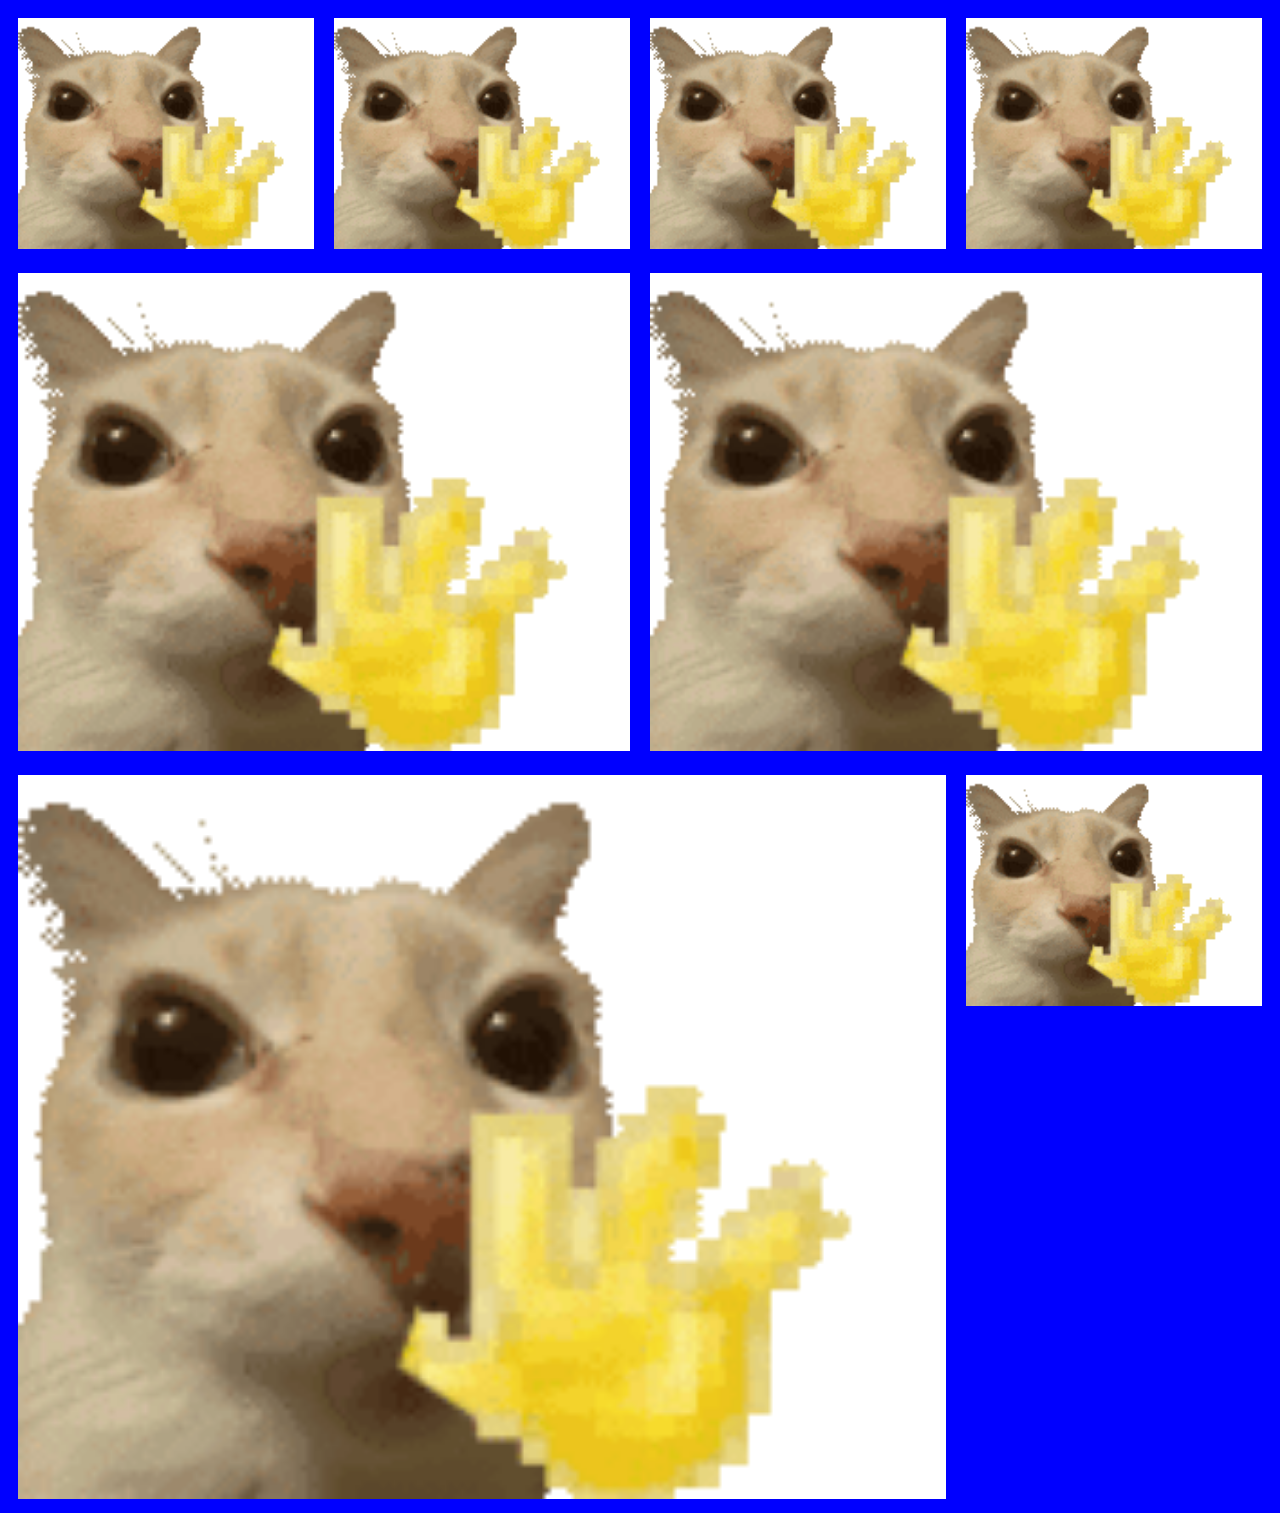
<file: review-rwd/index.html>
<!DOCTYPE html>
<html lang="en">
<head>
    <meta charset="UTF-8">
    <meta name="viewport" content="width=device-width, initial-scale=1.0">
    <link rel="stylesheet" href="style.css">
    <title>RWD</title>
</head>
<body>
    <div class="col-lg-25 col-md-50 p-5">
        <img src="images/stk.gif"> 
    </div>
        
    <div class="col-lg-25 col-md-50 p-5">
        <img src="images/stk.gif"> 
    </div>
        
    <div class="col-lg-25 col-md-50 p-5">
        <img src="images/stk.gif">
    </div>
    
    <div class="col-lg-25 col-md-50 p-5">
        <img src="images/stk.gif">
    </div>
    
    <div class="row-1">
    <div class="col-lg-50 col-kg-100 p-5">
        <img src="images/stk.gif">
    </div>
    
    <div class="col-lg-50 col-kg-100 p-5">
        <img src="images/stk.gif">
    </div>
    </div>

    <div class="col-lg-75 col-kg-100 p-5">
        <img src="images/stk.gif">
    </div>

    <div class="col-lg-25 col-kg-100 p-5">
        <img src="images/stk.gif">
    </div>
</body>
</html>
</file>
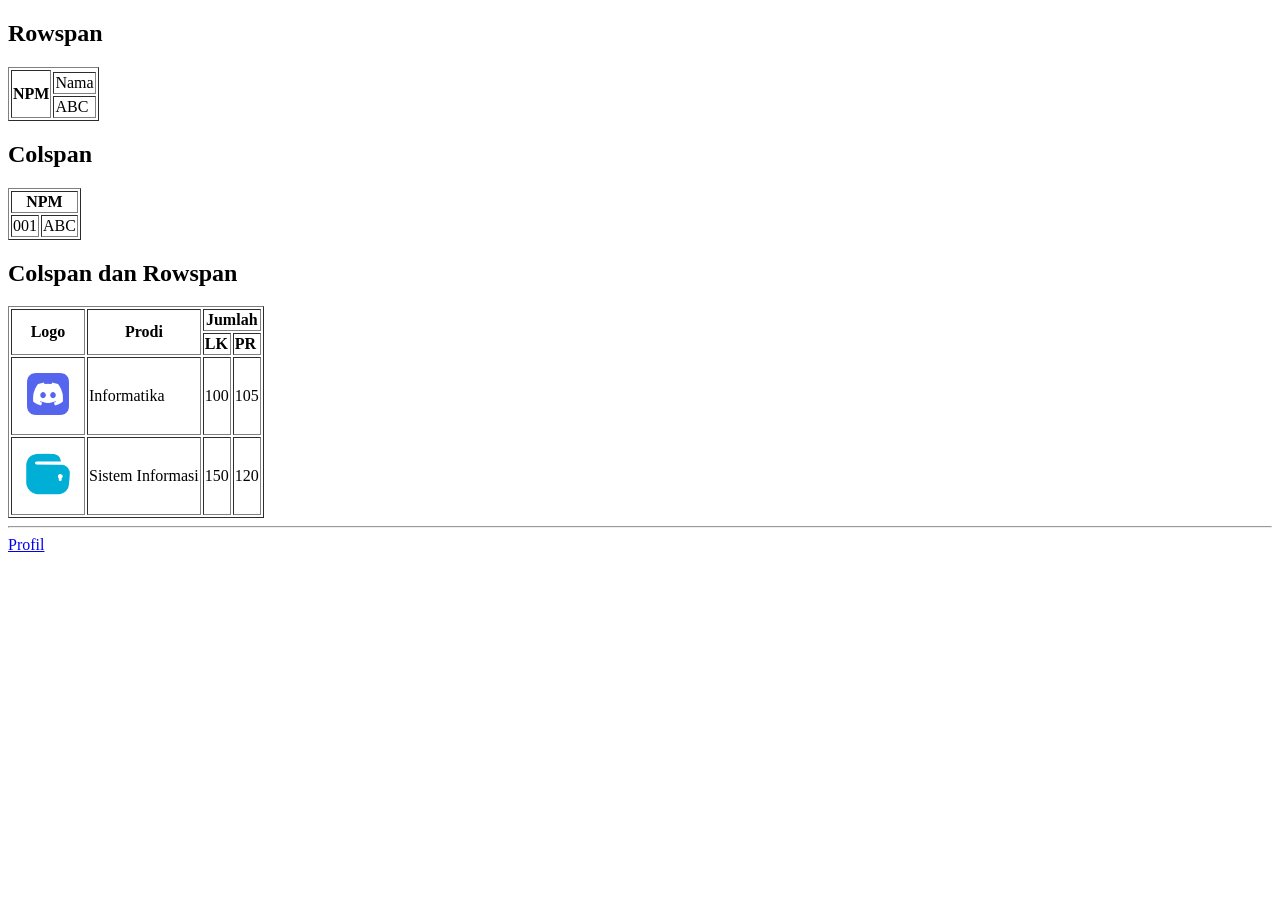
<file: LearningHTML.html>
<!DOCTYPE html>
<html lang="en">
<head>
    <meta charset="UTF-8">
    <meta name="viewport" content="width=device-width, initial-scale=1.0">
    <title>Pembelajaran Web</title>
</head>
<body>
    <h2>Rowspan</h2>
    <table border="1">
        <!-- Baris Pertama -->
        <th rowspan="3">NPM</th>
        <tr>
            <td>Nama</td>
        </tr>
        <!-- Baris Kedua -->
        <tr>
            <td>ABC</td>
        </tr>
    </table>

    <h2>Colspan</h2>
    <table border="1">
        <!-- Baris Pertama -->
        <th colspan="2">NPM</th>
        <tr>
            <td>001</td>
            <td>ABC</td>
        </tr>
        <!-- Baris Kedua -->
    </table>

    <h2>Colspan dan Rowspan</h2>
    <table border="1">
        <!-- Baris Pertama -->
        <tr>
            <th rowspan="2">Logo</th>
            <th rowspan="2" style="text-align: center;"><b>Prodi</b></th>
            <th colspan="2"><b>Jumlah</b></th>
            
        </tr>
        <!-- Baris Kedua -->
        <tr>
            <td><b>LK</b></td>
            <td><b>PR</b></td>
        </tr>
        <!-- Baris Ketiga -->
        <tr>
            <td>
                <img src="Images/discord.png" width="70px" alt="">
            </td>
            <td>Informatika</td>
            <td>100</td>
            <td>105</td>
        </tr>
        <!-- Baris KeEmpat -->
        <tr>
            <td>
                <img src="Images/gopay.png" width="70px" alt="">
            </td>
            <td>Sistem Informasi</td>
            <td>150</td>
            <td>120</td>
        </tr>

    </table>
    <hr>
    <!-- Link -->
    <a href="profil.html">Profil</a>
</body>
</html>
</file>
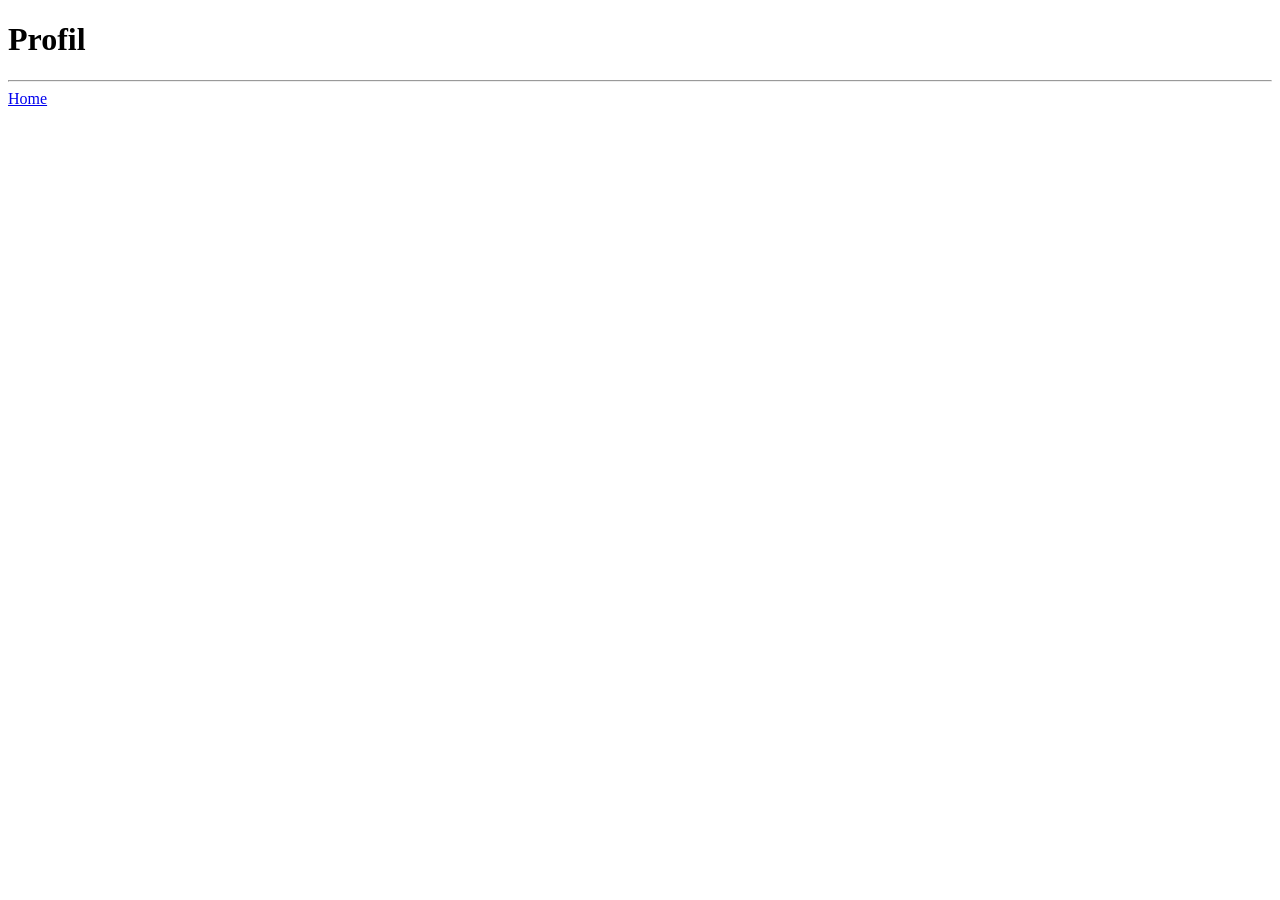
<file: profil.html>
<!DOCTYPE html>
<html lang="en">
<head>
    <meta charset="UTF-8">
    <meta name="viewport" content="width=device-width, initial-scale=1.0">
    <title>Profil</title>
</head>
<body>
    <h1>Profil</h1>
    <hr>
    <a href="LearningHTML.html">Home</a>
</body>
</html>
</file>
<file: review-rwd/style.css>
* {
    box-sizing: border-box;
}

body {
    background-color: darkorange;
    
}

img {
    width:100% ;
    background-color: white;
}

.p-5 {
    padding: 10px;
}

.row-1 {
    clear: left;
}

@media screen and (max-width : 600px) {
    body {
        background-color: red;
    }
}


@media screen and (min-width : 601px) {
    body {
        background-color: lightgreen;
    }
    .col-md-50 {
        width:50%;
        float: left;
    }
    .col-kg-100 {
        width: 100%;
        float: left;
    }
}

@media screen and (min-width : 993px) {
    body {
        background-color: blue;
        color: white;
    }
    .col-lg-25 {
        width: 25%;
        float: left;
    }

    .col-lg-50 {
        width: 50%;
        float: left;
    }

    .col-lg-75 {
        width: 75%;
        float: left;
    }
}
</file>
